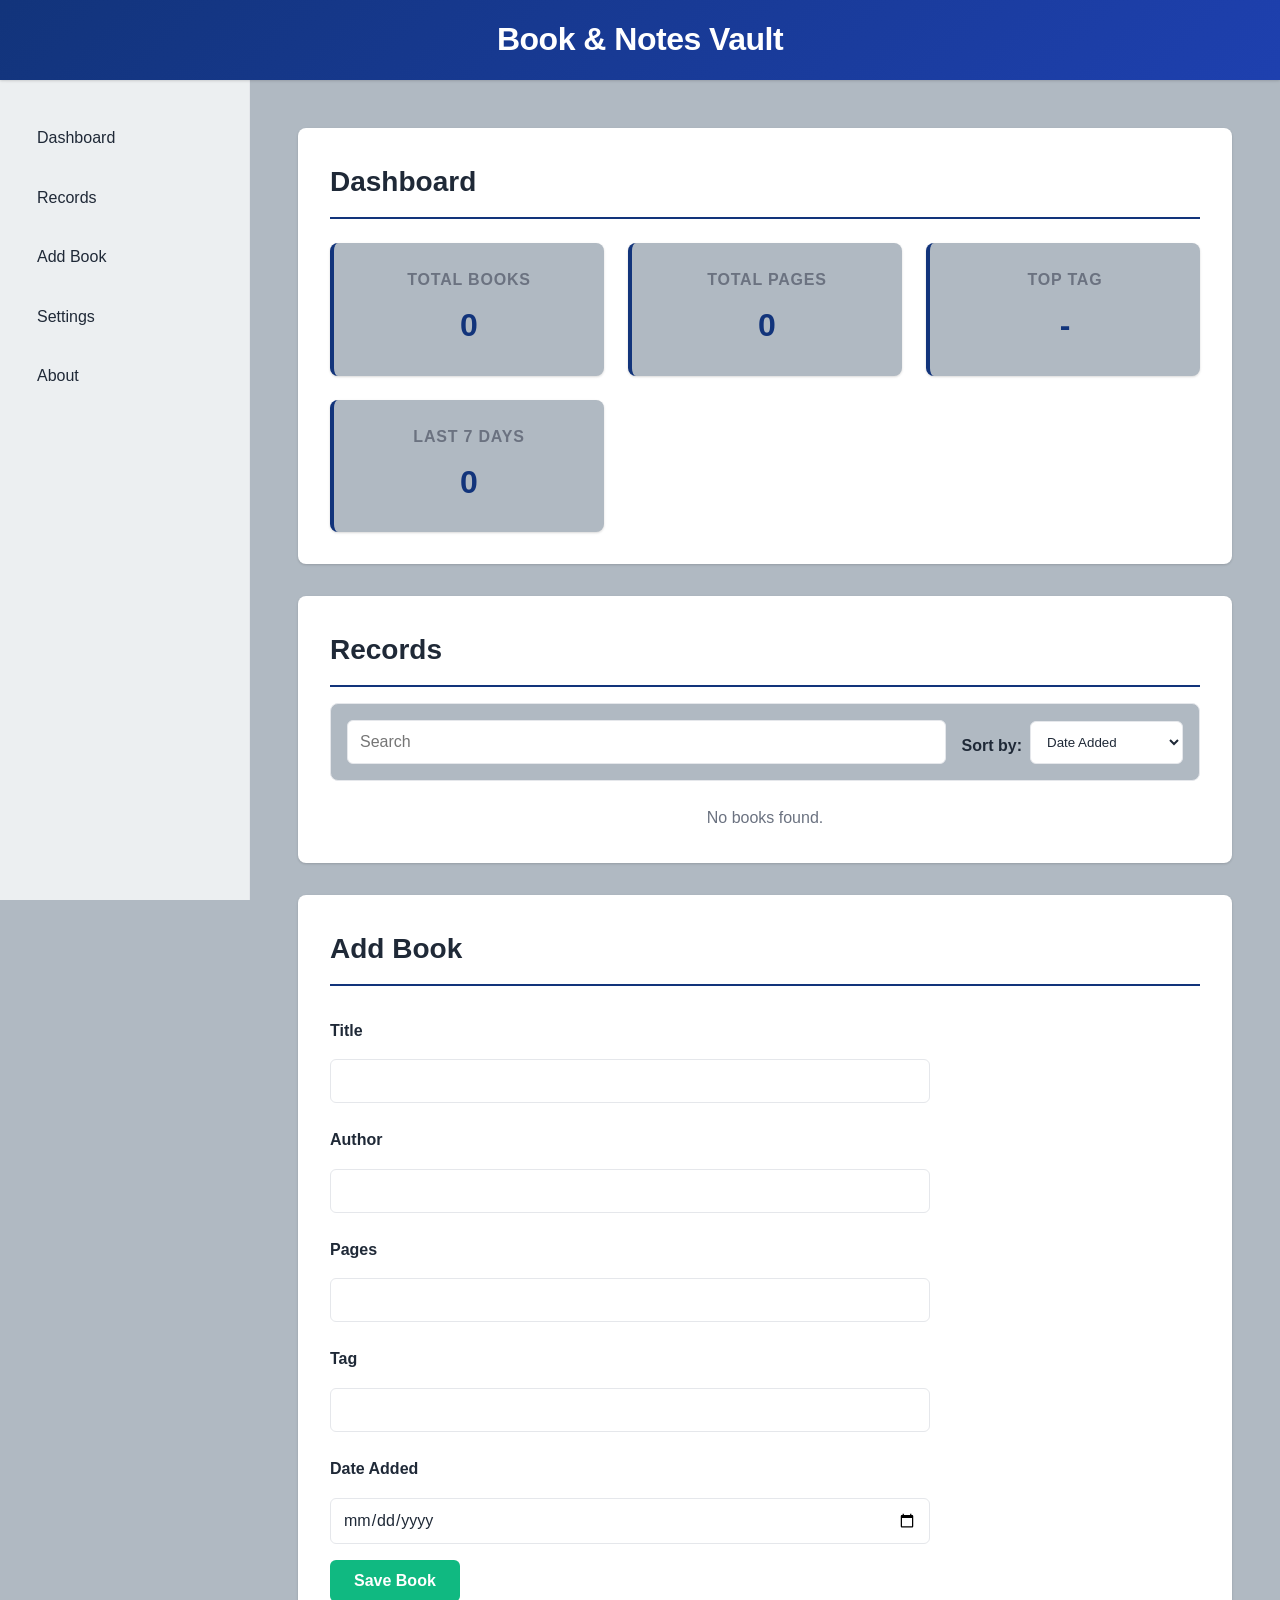
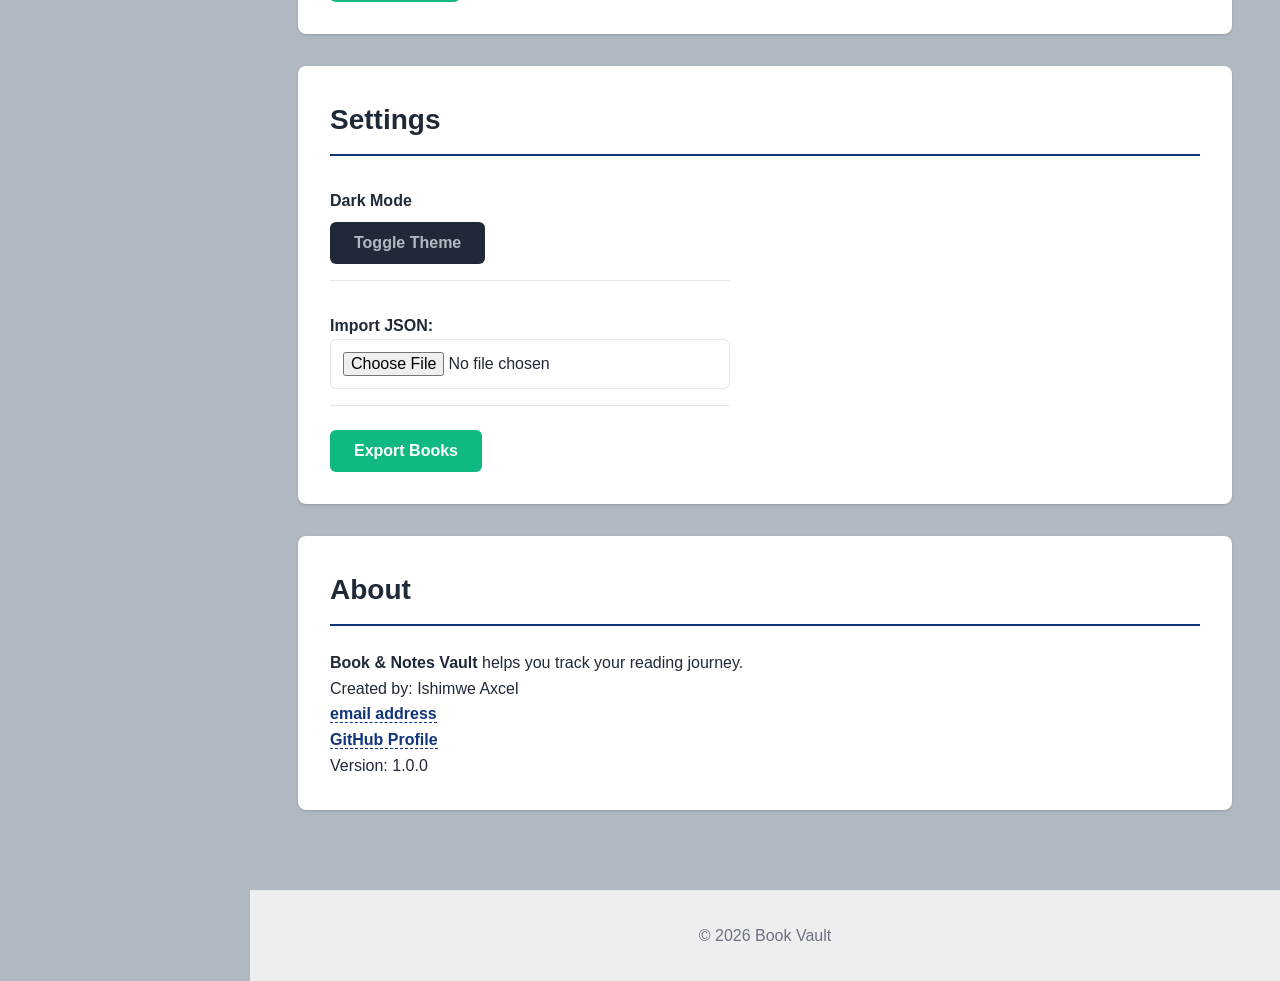
<file: index.html>
<!DOCTYPE html>
<html lang="en">

<head>
  <meta charset="UTF-8">
  <meta name="viewport" content="width=device-width, initial-scale=1.0">
  <title>Book & Notes Vault</title>
  <link rel="stylesheet" href="styles/style.css">
</head>

<body>

  <a href="#main" class="skip-link">Skip to content</a>

  <header>
    <h1>Book & Notes Vault</h1>
  </header>

  <nav>
    <a href="#dashboard" class="nav-link">Dashboard</a>
    <a href="#records" class="nav-link">Records</a>
    <a href="#form" class="nav-link">Add Book</a>
    <a href="#settings" class="nav-link">Settings</a>
    <a href="#about" class="nav-link">About</a>
  </nav>

  <main id="main">

    <section id="dashboard">
      <h2>Dashboard</h2>
      <div class="stats-grid">
        <div class="stat-box">
          <h3>Total Books</h3>
          <p id="totalBooks">0</p>
        </div>
        <div class="stat-box">
          <h3>Total Pages</h3>
          <p id="totalPages">0</p>
        </div>
        <div class="stat-box">
          <h3>Top Tag</h3>
          <p id="topTag">-</p>
        </div>
        <div class="stat-box">
          <h3>Last 7 Days</h3>
          <p id="last7">0</p>
        </div>
      </div>
    </section>

    <section id="records">
      <h2>Records</h2>
      <div class="controls-bar">
        <input type="text" id="searchInput" placeholder="Search" aria-label="Search Records">
        <div class="sort-controls">
          <label for="sortBy">Sort by:</label>
          <select id="sortBy">
            <option value="dateAdded">Date Added</option>
            <option value="title">Title (A-Z)</option>
            <option value="pages">Pages (Low-High)</option>
          </select>
        </div>
      </div>
      <div id="recordsGrid"></div>
    </section>

    <section id="form">
      <h2>Add Book</h2>
      <form id="bookForm">
        <label for="title">Title</label>
        <input type="text" id="title" required>
        <label for="author">Author</label>
        <input type="text" id="author" required>
        <label for="pages">Pages</label>
        <input type="number" id="pages" required>
        <label for="tag">Tag</label>
        <input type="text" id="tag" required>
        <label for="dateAdded">Date Added</label>
        <input type="date" id="dateAdded" required>
        <button type="submit">Save Book</button>
        <p id="formMsg" role="status" aria-live="assertive"></p>
      </form>
    </section>

    <section id="settings">
      <h2>Settings</h2>
      <div class="settings-buttons">
        <div class="setting-item">
          <label for="themeToggle">Dark Mode</label>
          <button id="themeToggle" aria-label="Toggle Dark Mode">Toggle Theme</button>
        </div>
        <div class="setting-item">
          <label>Import JSON: <input type="file" id="importJSON"></label>
        </div>
        <button id="exportJSON">Export Books</button>
      </div>
    </section>

    <section id="about">
      <h2>About</h2>
      <p><strong>Book & Notes Vault</strong> helps you track your reading journey.</p>
      <p>Created by: Ishimwe Axcel</p>
      <p><a href="mailto:iaxcel@alustudent.com">email address</a></p>
      <p><a href="https://github.com/iaxcel-ai" target="_blank">GitHub Profile</a></p>
      <p>Version: 1.0.0</p>
    </section>

  </main>

  <footer>
    <p>© 2026 Book Vault</p>
  </footer>

  <script type="module" src="scripts/main.js"></script>
</body>

</html>
</file>
<file: styles/style.css>
* {
  margin: 0;
  padding: 0;
  box-sizing: border-box;
}

:root {
  /* light theme (default) */
  --primary-color: #12347b;
  --primary-dark: #1e40af;
  --secondary-color: #10b981;
  --danger-color: #ef4444;
  --bg-body: hwb(208 69% 24%);
  --bg-card: #ffffff;
  --bg-nav: #ffffffc3;
  --text-main: #1f2937;
  --text-muted: #6b7280;
  --border-color: #e5e7eb;
  --shadow: 0 1px 3px rgba(0, 0, 0, 0.1), 0 1px 2px rgba(0, 0, 0, 0.06);
  --shadow-lg: 0 10px 15px -3px rgba(0, 0, 0, 0.1);
  --gradient-header: linear-gradient(135deg, var(--primary-color) 0%, var(--primary-dark) 100%);
  /* improved contrast for tags */
  --tag-bg: #f1f5f9;
  --tag-text: #0f172a;
  --input-bg: #ffffff;
  --highlight-bg: #fde047;
  --highlight-text: #000000;
}

/* dark theme overrides */
body.dark-mode {
  --primary-color: #3b82f6;
  --primary-dark: #60a5fa;
  --secondary-color: #34d399;
  --danger-color: #f87171;
  --bg-body: #111827;
  --bg-card: #1f2937;
  --bg-nav: #1f2937;
  --text-main: #f3f4f6;
  --text-muted: #9ca3af;
  --border-color: #374151;
  --shadow: 0 1px 3px rgba(0, 0, 0, 0.3);
  --shadow-lg: 0 10px 15px -3px rgba(0, 0, 0, 0.3);
  --gradient-header: linear-gradient(135deg, #1e3a8a 0%, #1e40af 100%);
  --tag-bg: #334155;
  --tag-text: #f1f5f9;
  --input-bg: #374151;
  --highlight-bg: #fbbf24;
  --highlight-text: #000000;
}

html {
  scroll-behavior: smooth;
}

body {
  font-family: 'Segoe UI', Tahoma, Geneva, Verdana, sans-serif;
  line-height: 1.6;
  color: var(--text-main);
  background-color: var(--bg-body);
  transition: background-color 0.3s ease, color 0.3s ease;
  display: flex;
  flex-direction: column;
  min-height: 100vh;
}

mark {
  background-color: var(--highlight-bg);
  color: var(--highlight-text);
  border-radius: 2px;
  padding: 0 2px;
}

header {
  background: var(--gradient-header);
  color: white;
  padding: 1.5rem 1rem;
  text-align: center;
  box-shadow: var(--shadow);
  z-index: 20;
  position: relative;
}

header h1 {
  font-size: 2rem;
  font-weight: 700;
  letter-spacing: -0.5px;
}

/* navigation sidebar on desktop */
nav {
  background: var(--bg-nav);
  border-right: 1px solid var(--border-color);
  transition: background-color 0.3s ease, border-color 0.3s ease;
  padding: 1rem;
  display: flex;
  flex-direction: column;
  /* stack vertically by default for sidebar */
  gap: 0.5rem;
}

/* nav links as buttons */
.nav-link {
  display: block;
  padding: 0.75rem 1.25rem;
  color: var(--text-main);
  text-decoration: none;
  font-weight: 500;
  border-radius: 6px;
  transition: all 0.2s ease;
  border: 1px solid transparent;
}

.nav-link:hover {
  background: var(--primary-color);
  color: white;
  transform: translateX(4px);
  box-shadow: var(--shadow);
}

.nav-link:focus {
  outline: 2px solid var(--primary-color);
  background: var(--bg-body);
}

/* main & sections */
main {
  padding: 2rem;
  flex: 1;
  max-width: 1000px;
  /* limit width for readability */
}

section {
  background: var(--bg-card);
  border-radius: 8px;
  padding: 2rem;
  margin-bottom: 2rem;
  box-shadow: var(--shadow);
  transition: background-color 0.3s ease, box-shadow 0.3s ease;
  scroll-margin-top: 2rem;
  /* spacing for smooth scroll target */
}

/* about section links */
#about p a {
  color: var(--primary-color);
  text-decoration: none;
  font-weight: 600;
  border-bottom: 1px dashed var(--primary-color);
  transition: all 0.2s ease;
}

#about p a:hover {
  background: var(--primary-color);
  color: white;
  border-bottom-style: solid;
  padding: 0 4px;
  border-radius: 4px;
  transition: all 0.2s ease;
}

section h2 {
  margin-bottom: 1.5rem;
  font-size: 1.75rem;
  color: var(--text-main);
  border-bottom: 2px solid var(--primary-color);
  padding-bottom: 0.75rem;
}

/* dashboard stats grid */
.stats-grid {
  display: grid;
  grid-template-columns: repeat(auto-fit, minmax(200px, 1fr));
  gap: 1.5rem;
}

.stat-box {
  background: var(--bg-body);
  padding: 1.5rem;
  border-radius: 8px;
  border-left: 4px solid var(--primary-color);
  box-shadow: var(--shadow);
  text-align: center;
}

.stat-box h3 {
  font-size: 1rem;
  color: var(--text-muted);
  margin-bottom: 0.5rem;
  text-transform: uppercase;
  letter-spacing: 0.05em;
}

.stat-box p {
  font-size: 2rem;
  font-weight: 700;
  color: var(--primary-color);
  margin: 0;
}

/* records controls */
.controls-bar {
  display: flex;
  flex-wrap: wrap;
  gap: 1rem;
  margin-bottom: 1.5rem;
  align-items: center;
  background: var(--bg-body);
  padding: 1rem;
  border-radius: 8px;
  border: 1px solid var(--border-color);
}

#searchInput {
  flex: 1;
  min-width: 200px;
}

.sort-controls {
  display: flex;
  align-items: center;
  gap: 0.5rem;
}

.sort-controls select {
  padding: 0.75rem;
  border: 1px solid var(--border-color);
  border-radius: 6px;
  background-color: var(--input-bg);
  color: var(--text-main);
  cursor: pointer;
}

/* records grid container */
#recordsGrid {
  display: grid;
  grid-template-columns: repeat(auto-fill, minmax(280px, 1fr));
  gap: 1.5rem;
}

/* records section header */
#records>h2 {
  grid-column: 1 / -1;
  margin-bottom: 1rem;
}

.record-card {
  background: var(--bg-card);
  border: 1px solid var(--border-color);
  border-radius: 8px;
  padding: 1.5rem;
  transition: all 0.3s ease;
  display: flex;
  flex-direction: column;
}

.record-card:hover {
  box-shadow: var(--shadow-lg);
  transform: translateY(-4px);
  border-color: var(--primary-color);
}

.record-card h4 {
  font-size: 1.25rem;
  margin-bottom: 0.5rem;
  color: var(--text-main);
}

.record-card p {
  color: var(--text-muted);
  margin: 0.25rem 0;
  font-size: 0.95rem;
}

.delete-btn {
  margin-top: auto;
  width: 100%;
  padding: 0.75rem;
  background: var(--danger-color);
  color: white;
  border: none;
  border-radius: 6px;
  cursor: pointer;
  font-weight: 600;
  transition: all 0.2s ease;
}

.delete-btn:hover {
  filter: brightness(0.9);
  transform: scale(1.02);
}

.edit-btn {
  margin-top: auto;
  width: 100%;
  padding: 0.75rem;
  background: var(--primary-color);
  color: white;
  border: none;
  border-radius: 6px;
  cursor: pointer;
  font-weight: 600;
  transition: all 0.2s ease;
}

.edit-btn:hover {
  filter: brightness(0.9);
  transform: scale(1.02);
}

/* Form */
#bookForm {
  display: grid;
  gap: 1rem;
  max-width: 600px;
}

label {
  display: block;
  font-weight: 600;
  color: var(--text-main);
  margin-top: 0.5rem;
}

input[type="text"],
input[type="number"],
input[type="date"],
input[type="file"] {
  width: 100%;
  padding: 0.75rem;
  border: 1px solid var(--border-color);
  border-radius: 6px;
  font-size: 1rem;
  font-family: inherit;
  transition: all 0.2s ease;
  background-color: var(--input-bg);
  color: var(--text-main);
}

input:focus {
  outline: none;
  border-color: var(--primary-color);
  box-shadow: 0 0 0 3px rgba(37, 99, 235, 0.1);
}

#bookForm>button,
#exportJSON,
#themeToggle {
  padding: 0.75rem 1.5rem;
  background: var(--secondary-color);
  color: white;
  border: none;
  border-radius: 6px;
  font-size: 1rem;
  font-weight: 600;
  cursor: pointer;
  transition: all 0.2s ease;
  width: fit-content;
}

#themeToggle {
  background: var(--text-main);
  /* defaults to main text color (dark/light) */
  color: var(--bg-body);
}

#bookForm>button:hover,
#exportJSON:hover,
#themeToggle:hover {
  filter: brightness(0.9);
  transform: translateY(-2px);
  box-shadow: var(--shadow);
}

.settings-buttons {
  display: flex;
  flex-direction: column;
  gap: 1.5rem;
  max-width: 400px;
}

.setting-item {
  display: flex;
  flex-direction: column;
  gap: 0.5rem;
  padding-bottom: 1rem;
  border-bottom: 1px solid var(--border-color);
}

.setting-item:last-child {
  border-bottom: none;
}

/* Status Messages */
#formMsg {
  padding: 0.75rem;
  border-radius: 6px;
  font-weight: 500;
  display: none;
  margin-top: 1rem;
}

#formMsg.success {
  display: block;
  background: #d1fae5;
  color: #065f46;
  border: 1px solid #6ee7b7;
}

#formMsg.error {
  display: block;
  background: #fee2e2;
  color: #7f1d1d;
  border: 1px solid #fca5a5;
}

footer {
  background: var(--bg-nav);
  color: var(--text-muted);
  text-align: center;
  padding: 2rem 1rem;
  margin-top: auto;
  border-top: 1px solid var(--border-color);
}

/* desktop layout (sidebar) */
@media (min-width: 1024px) {
  body {
    display: flex;
    flex-direction: row;
    /* horizontal layout */
    flex-wrap: wrap;
    /* allow header to be full width if needed*/
    overflow-x: hidden;
  }

  header {
    width: 100%;
    position: fixed;
    top: 0;
    left: 0;
    height: 80px;
    display: flex;
    align-items: center;
    justify-content: center;
  }

  nav {
    position: fixed;
    top: 80px;
    /* below header */
    left: 0;
    bottom: 0;
    width: 250px;
    overflow-y: auto;
    border-right: 1px solid var(--border-color);
    padding: 2rem 1rem;
  }

  main {
    margin-top: 80px;
    margin-left: 250px;
    width: calc(100% - 250px);
    max-width: 1200px;
    padding: 3rem;
  }

  footer {
    margin-left: 250px;
    width: calc(100% - 250px);
  }
}

/* mobile responsive */
@media (max-width: 1023px) {
  nav {
    flex-direction: row;
    flex-wrap: wrap;
    justify-content: center;
    border-bottom: 1px solid var(--border-color);
    border-right: none;
    position: sticky;
    top: 0;
    z-index: 10;
  }

  .nav-link {
    padding: 0.5rem 0.75rem;
    font-size: 0.9rem;
  }

  main {
    padding: 1rem;
  }

  .stats-grid {
    grid-template-columns: 1fr;
    /* stack on small screens */
  }
}

.skip-link {
  position: absolute;
  left: -999px;
  z-index: 999;
  background: var(--text-main);
  color: var(--bg-body);
  padding: 1rem;
  border-radius: 6px;
}

.skip-link:focus {
  left: 10px;
  top: 10px;
}
</file>
